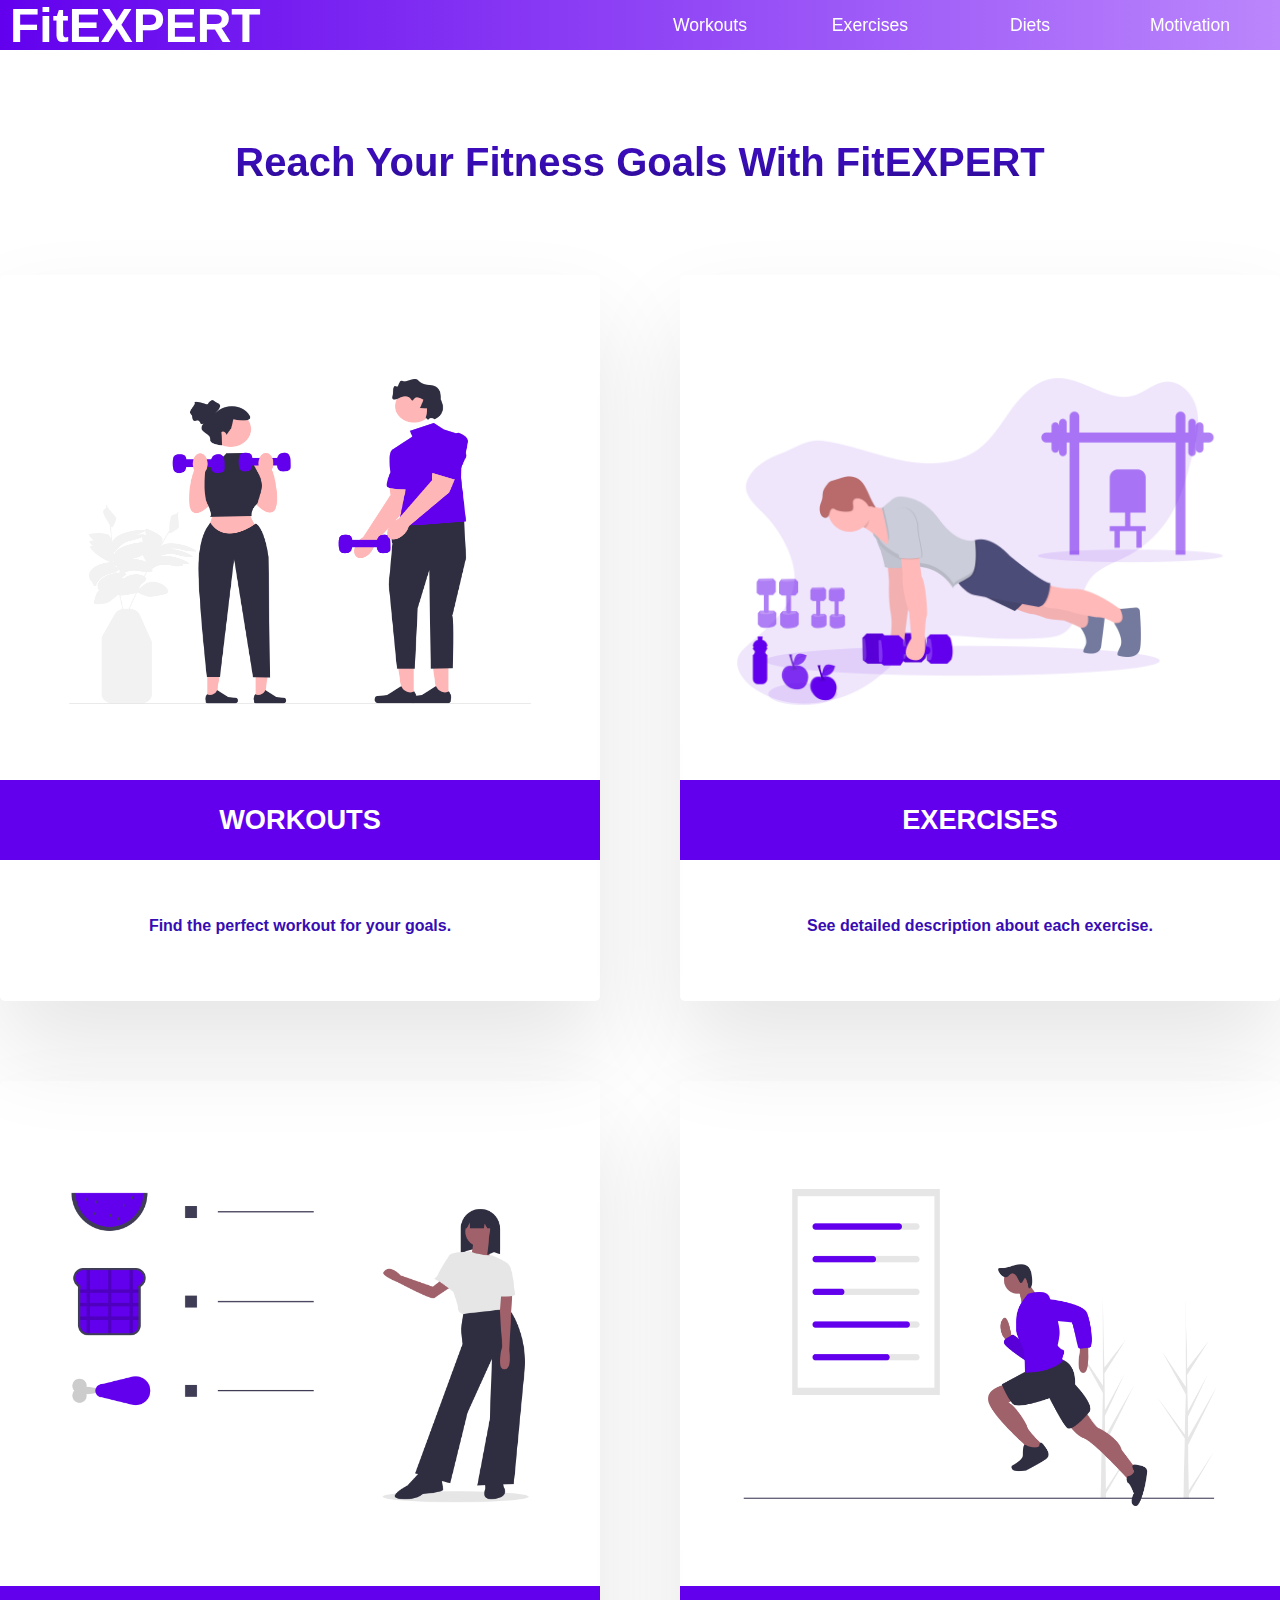
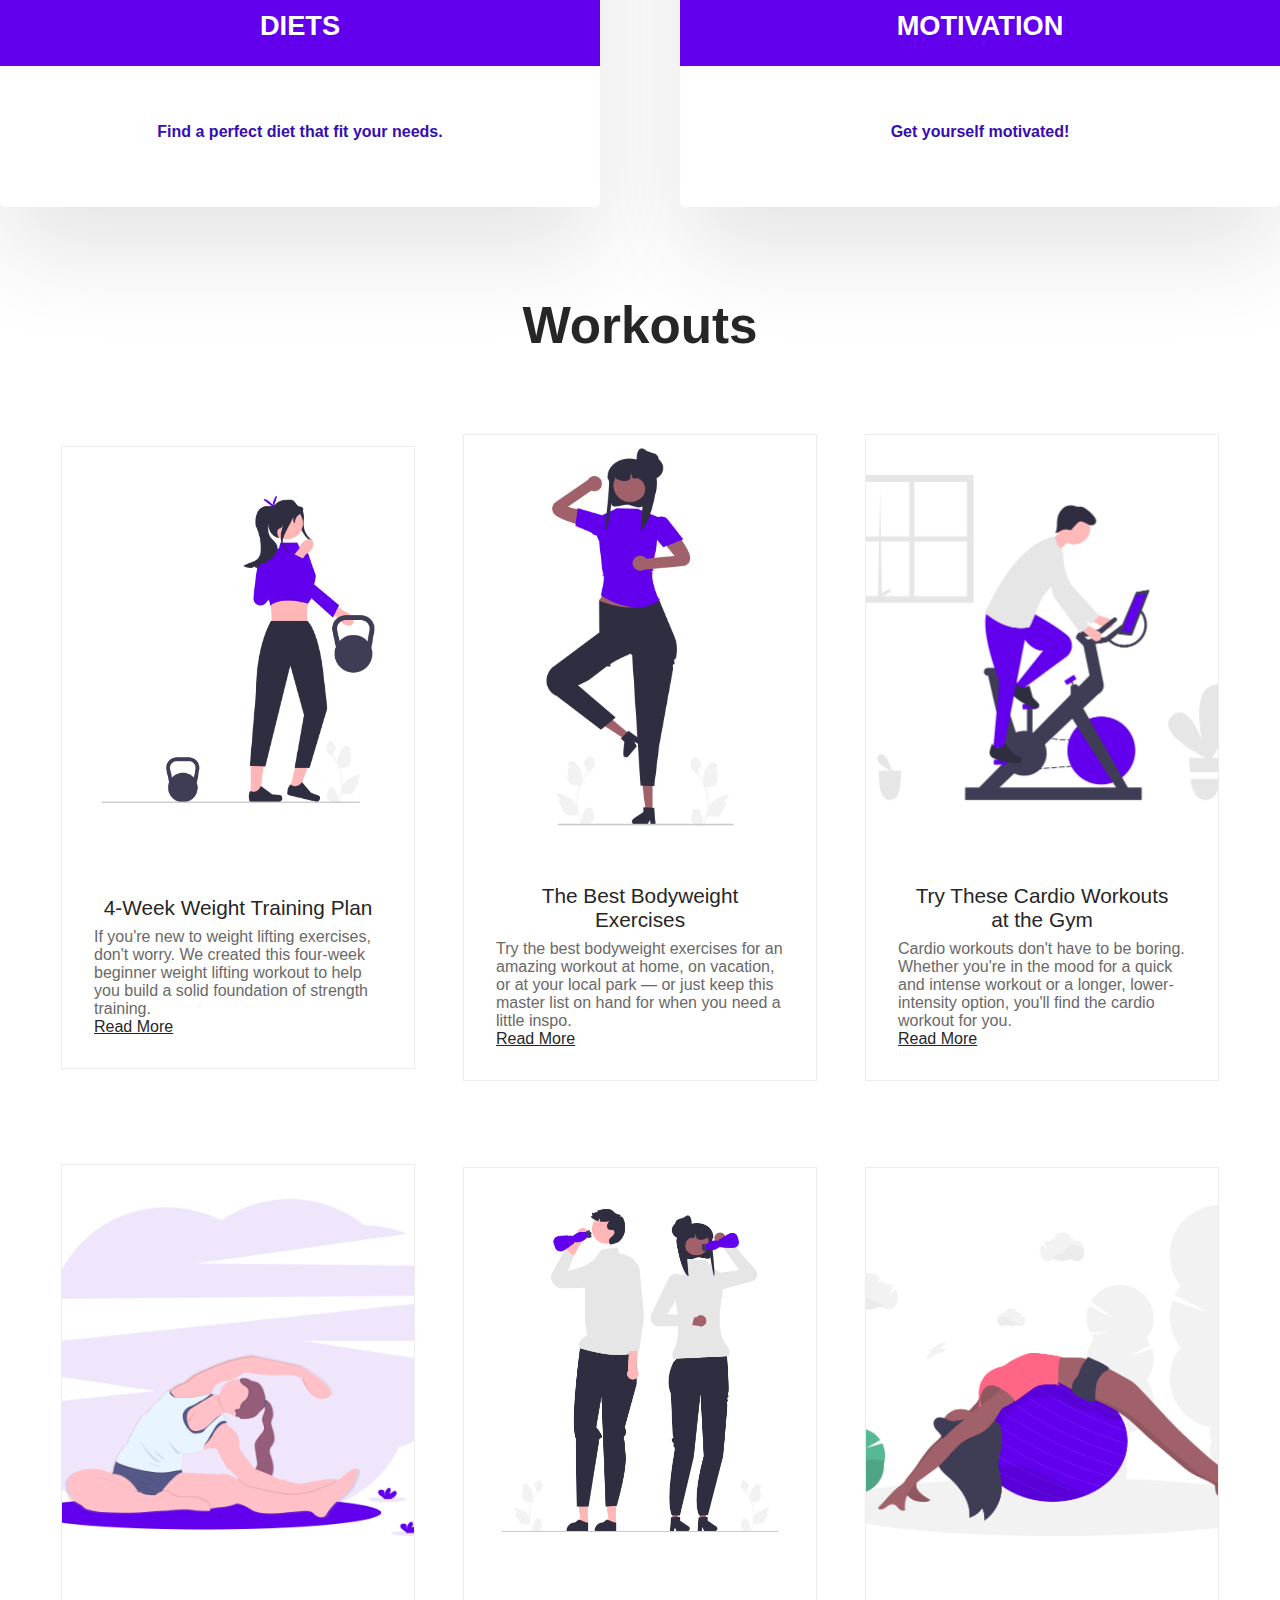
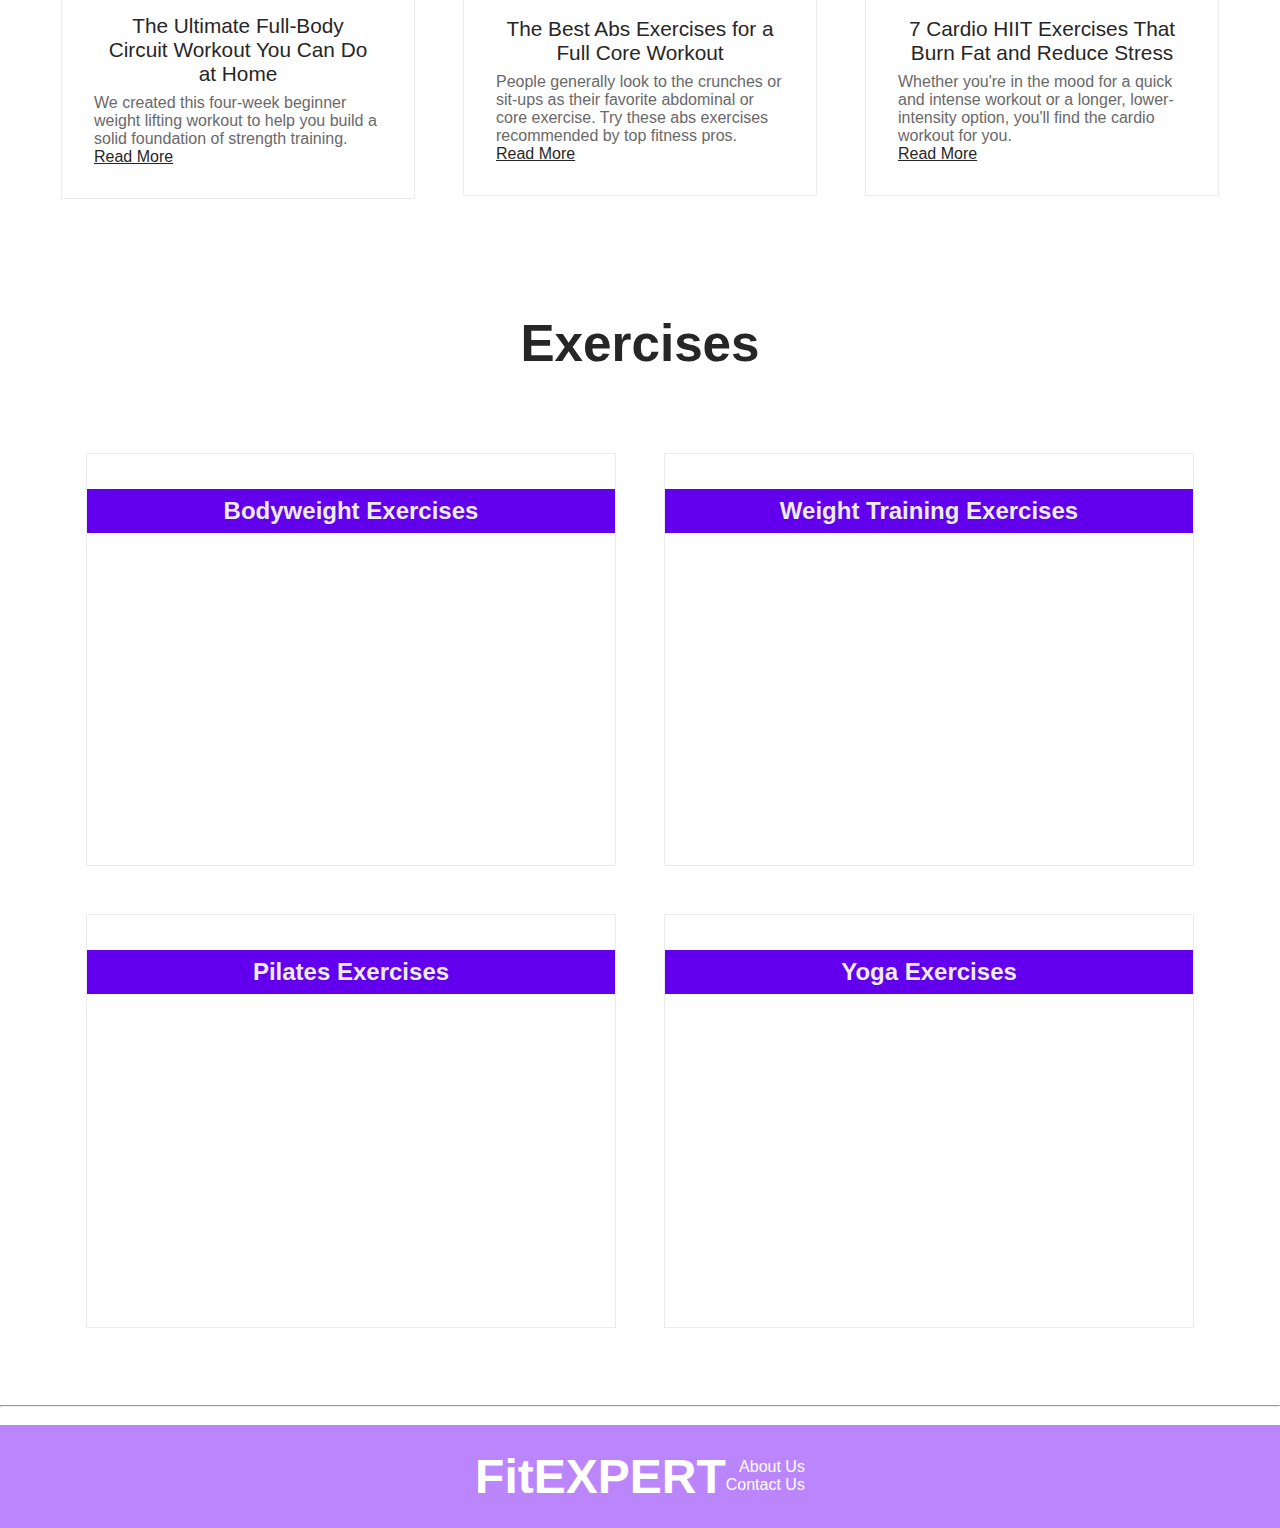
<file: index.html>
<!DOCTYPE html>
<html lang="en">
<head>
    <meta charset="UTF-8">
    <meta http-equiv="X-UA-Compatible" content="IE=edge">
    <meta name="viewport" content="width=device-width, initial-scale=1.0">
    <link rel="stylesheet" href="style.css">
    <link rel="icon" href="/favicon.ico" sizes="any">
    <title>FitEXPERT App</title>
</head>
<body>
    <!--Navbar-->
    <nav class="navbar">
        <div class="navbar_container">
            <a href="index.html" id="navbar_logo">FitEXPERT</a>
            <div class="navbar_toggle" id="mobile-menu">
                <span class="bar"></span>
                <span class="bar"></span>
                <span class="bar"></span>
            </div>
            <ul class="navbar_menu">
                <li class="navbar_item">
                    <a href="#workouts" class="navbar_links">Workouts</a>
                </li>
                <li class="navbar_item">
                    <a href="#exercises" class="navbar_links">Exercises</a>
                </li>
                <li class="navbar_item">
                    <a href="#diets" class="navbar_links">Diets</a>
                </li>
                <li class="navbar_item">
                    <a href="#motivation" class="navbar_links">Motivation</a>
                </li>
            </ul>
        </div>
    </nav>

    <!--Content-->
    <h1 class="title">Reach Your Fitness Goals With FitEXPERT</h1>

    <div class="content">
        <div class="content_container">
            <div class="box" id="box">
                <img src="images/fitness1.png" alt="workouts">
                <div class="box_content">
                <a href="#workouts" id="links">Workouts</a>
                <p class="box_text">Find the perfect workout for your goals.</p>
            </div>
        </div>
        </div>
        <div class="content_container">
            <div class="box" id="box">
                <img src="images/fitness2.png" alt="exercises">
                <div class="box_content">
                <a href="#exercises" id="links">Exercises</a>
                <p class="box_text">See detailed description about each exercise.</p>
            </div>
        </div>
        </div>
        <div class="content_container">
            <div class="box" id="box">
                <img src="images/fitness4.png" alt="diets">
                <div class="box_content">
                <a href="#diets" id="links">Diets</a>
                <p class="box_text">Find a perfect diet that fit your needs.</p>
            </div>
        </div>
        </div>
        <div class="content_container">
            <div class="box" id="box">
                <img src="images/fitness3.png" alt="motivation">
                <div class="box_content">
                <a href="#motivation" id="links">Motivation</a>
                <p class="box_text">Get yourself motivated!</p>
            </div>
        </div>
        </div>
    </div>   

    <!--Workouts-->

    <div class="workouts" id="workouts">
        <h1 class="workouts">Workouts</h1>
        <div class="workouts_box">
            <div class="workouts_img">
                <img src="images/fitness5.png" alt="fitness">
            </div>
            <div class="workouts_text">
                <a href="#" class="workouts_title">4-Week Weight Training Plan</a>
                <p>If you're new to weight lifting exercises, don't worry. 
                    We created this four-week beginner weight lifting workout 
                    to help you build a solid foundation of strength training.</p>
                    <a href="#">Read More</a>
            </div>
        </div>
        <div class="workouts_box">
            <div class="workouts_img">
                <img src="images/fitness6.png" alt="fitness">
            </div>
            <div class="workouts_text">
                <a href="#" class="workouts_title">The Best Bodyweight Exercises</a>
                <p>Try the best bodyweight exercises for an amazing workout at home, 
                    on vacation, or at your local park — or just keep this master list on hand for when you need a little inspo.</p>
                    <a href="#">Read More</a>
            </div>
        </div>
        <div class="workouts_box">
            <div class="workouts_img">
                <img src="images/fitness7.png" alt="fitness">
            </div>
            <div class="workouts_text">
                <a href="#" class="workouts_title">Try These Cardio Workouts at the Gym</a>
                <p>Cardio workouts don't have to be boring. 
                    Whether you're in the mood for a quick and intense workout or a longer, lower-intensity option, you'll find the cardio workout for you.</p>
                <a href="#">Read More</a>
            </div>
        </div>
    </div>

    <div class="workouts" id="workouts">
        <div class="workouts_box">
            <div class="workouts_img">
                <img src="images/fitness8.png" alt="fitness">
            </div>
            <div class="workouts_text">
                <a href="#" class="workouts_title">The Ultimate Full-Body Circuit Workout You Can Do at Home</a>
                <p>We created this four-week beginner weight lifting workout 
                    to help you build a solid foundation of strength training.</p>
                    <a href="#">Read More</a>
            </div>
        </div>
        <div class="workouts_box">
            <div class="workouts_img">
                <img src="images/fitness9.png" alt="fitness">
            </div>
            <div class="workouts_text">
                <a href="#" class="workouts_title">The Best Abs Exercises for a Full Core Workout</a>
                <p>People generally look to the crunches or sit-ups as their favorite abdominal or core exercise. Try these abs exercises recommended by top fitness pros.</p>
                    <a href="#">Read More</a>
            </div>
        </div>
        <div class="workouts_box">
            <div class="workouts_img">
                <img src="images/fitness10.png" alt="fitness">
            </div>
            <div class="workouts_text">
                <a href="#" class="workouts_title">7 Cardio HIIT Exercises That Burn Fat and Reduce Stress</a>
                <p>Whether you're in the mood for a quick and intense workout or a longer, lower-intensity option, you'll find the cardio workout for you.</p>
                <a href="#">Read More</a>
            </div>
        </div>
    </div>

    <!--Exercises-->

    <div class="exercises" id="exercises">
        <h1 class="exercises">Exercises</h1>
        <div class="exercises_box">
            <h2 class="exercises">Bodyweight Exercises</h2>
            <div class="exercises_video">
                <iframe width="480" height="300" src="https://www.youtube.com/embed/ztE3o4TFLeU" title="YouTube video player" frameborder="0" allow="accelerometer; autoplay; clipboard-write; encrypted-media; gyroscope; picture-in-picture" allowfullscreen></iframe>
            </div>
        </div>
        <div class="exercises_box">
            <h2 class="exercises">Weight Training Exercises</h2>
            <div class="exercises_video">
                <iframe width="480" height="300" src="https://www.youtube.com/embed/xoUHMebjFSs" title="YouTube video player" frameborder="0" allow="accelerometer; autoplay; clipboard-write; encrypted-media; gyroscope; picture-in-picture" allowfullscreen></iframe>
            </div>
        </div>
        <div class="exercises_box">
            <h2 class="exercises">Pilates Exercises</h2>
            <div class="exercises_video">
                <iframe width="480" height="300" src="https://www.youtube.com/embed/K-PpDkbcNGo" title="YouTube video player" frameborder="0" allow="accelerometer; autoplay; clipboard-write; encrypted-media; gyroscope; picture-in-picture" allowfullscreen></iframe>
            </div>
        </div>
        <div class="exercises_box">
            <h2 class="exercises">Yoga Exercises</h2>
            <div class="exercises_video">
                <iframe width="480" height="300" src="https://www.youtube.com/embed/Eml2xnoLpYE" title="YouTube video player" frameborder="0" allow="accelerometer; autoplay; clipboard-write; encrypted-media; gyroscope; picture-in-picture" allowfullscreen></iframe>
            </div>
        </div>
    </div>

    <br>
    <hr>
    <br>

    <!--Footer-->

    <div class="footer">
        <div class="logo">
            <a href="index.html" id="navbar_logo">FitEXPERT</a>
        </div>
        <div class="links">
            <a href="#aboutus" class="footer_links">About Us</a>
            <a href="#contact" class="footer_links">Contact Us</a> 
        </div>
    </div>
    
            

     
   
    <script src="app.js"></script>
</body>
</html>
</file>
<file: style.css>
html {
    box-sizing: border-box;
}

* {
    font-family: 'Segoe UI', Tahoma, Geneva, Verdana, sans-serif;
    margin: 0;
    padding: 0;
    scroll-behavior: smooth;
}

.navbar {
    background: #6200EE;  
    background: -webkit-linear-gradient(to right, #6200EE, #BB86fc); 
    background: linear-gradient(to right, #6200EE, #BB86fc);
    height: 50px;
    display: flex;
    justify-content: center;
    align-items: center;
    font-size: 1.1rem;
    position: sticky;
    top: 0;
    z-index: 999;
}

.navbar_container {
    display: flex;
    justify-content: space-between;
    height: 80px;
    z-index: 1;
    width: 100%;
    max-width: 1350px;
    margin: 0 auto;
    padding: 0 10px;
}

#navbar_logo {
    color: #fff;
    display: flex;
    align-items: center;
    cursor: pointer;
    text-decoration: none;
    font-size: 3rem;
    font-family:'Gill Sans', 'Gill Sans MT', Calibri, 'Trebuchet MS', sans-serif;
    font-weight: 900;
}

.navbar_menu {
    display: flex;
    align-items: center;
    list-style: none;
}

.navbar_item {
    height: 60px;
}

.navbar_links {
    width: 100%;
    color: #fff;
    display: flex;
    align-items: center;
    justify-content: center;
    width: 10rem;
    text-decoration: none;
    height: 100%;
    transition: all 0.3s ease;
}

.navbar_links:hover {
    color: #370DB3;
    transition: all 0.4s ease;
}

@media screen and (max-width: 960px) {
    .navbar_container {
        display: flex;
        justify-content: space-between;
        height: 50px;
        z-index: 1;
        width: 100%;
        max-width: 1300px;
        padding: 0;
    }
    
    .navbar_menu {
        display: grid;
        grid-template-columns: auto;
        margin: 0;
        width: 100%;
        position: absolute;
        top: -1000px;
        opacity: 1;
        transition: all 0.5s ease;
        z-index: -1;
    }

    .navbar_menu.active {
        background: #6200EE;  
        background: -webkit-linear-gradient(to right, #6200EE, #BB86fc); 
        background: linear-gradient(to right, #6200EE, #BB86fc);
        background-size: 100%;
        top: 100%;
        opacity: 1;
        transition: all 0.5s ease;
        z-index: 99;
        height: 50vh;
        font-size: 1.8rem;
    }

    #navbar_logo {
        width: 100%;
        justify-content: center;
        align-items: center;
    }

    .navbar_toggle .bar {
        width: 25px;
        height: 3px;
        margin: 5px auto;
        transition: all 0.3 ease-in-out;
        background: #fff;
    }

    .navbar_item {
        width: 100%;
    }

    .navbar_links {
        text-align: center;
        width: 100%;
        display: table;
        font-size: 1.3rem;
    }

    #mobile-menu {
        position: absolute;
        top: 20%;
        right: 5%;
        transform: translate(5%, 20%);
    }

    .navbar_toggle .bar {
        display: block;
        cursor: pointer;
    }

    #mobile-menu.is-active .bar:nth-child(2) {
        opacity: 0;
    }

    #mobile-menu.is-active .bar:nth-child(1) {
        transform: translateY(8px) rotate(45deg)
    }

    #mobile-menu.is-active .bar:nth-child(3) {
        transform: translateY(-8px) rotate(-45deg)
    }
}

@media screen and (max-width: 560px) {
    .navbar_links {
        font-size: 1.2rem;
        font-weight: 500;
        padding: 0;
        width: 100%;
    }

    .navbar_container {
        padding: 0;
        width: 100%;
        margin: 0;
    }

    #navbar_logo {
        font-size: 2.5rem;
        width: 100%;
        display: flex;
        justify-content: center;
        align-items: center;
        padding: 0;
    }

    .navbar_menu.active {
        padding-top: 2rem;
    }
}

.title {
    display: flex;
    justify-content: center;
    align-items: center;
    height: 25vh;
    width: 100%;
    font-weight: 700;
    font-family: 'Segoe UI', Tahoma, Geneva, Verdana, sans-serif;
    font-size: 2.5rem;
    background: linear-gradient(to bottom, #6200EE, #370DB3, black);
    -webkit-background-clip: text;
    -moz-background-clip: text;
    -webkit-text-fill-color: transparent;
    -moz-text-fill-color: transparent;
}
.content {
    display: grid;
    width: 100%;
    grid-gap: 5rem;
    grid-template-columns: repeat(auto-fit, minmax(30rem, 1fr));
    align-items: start;
}

.content_container {
    width: 100%;
    padding: 4rem 0;
    border-radius: 0.3rem;
    overflow: hidden;
    box-shadow: 0 3rem 6rem rgba(0, 0, 0, 0.1);
}

.box {
    justify-content: center;
    align-items: center;
    padding: 0;
}

.box_content {
    width: 100%;
    justify-content: center;
}

.box_text {
    padding-top: 1.5rem;
    display: flex;
    justify-content: center;
    font-weight: 600;
    width: 100%;
    line-height: 1.3;
    color: #370DB3;
}

.box_btn {
    display: flex;
    height: 3rem;
    width: 4rem;
    border-radius: 4rem;
    background-color: #6200EE;
    font-size: 1rem;
    justify-content: center;
    align-items: center;
}

.box img {
    width: 100%;
    justify-content: center;
    height: 45vh;
}

#links {
    display: flex;
    justify-content: center;
    text-transform: uppercase;
    font-weight: 700;
    width: 100%;
    padding: 1.5rem 0;
    margin: 2rem 0;
    background-color: #6200EE;
    color: #fff;
    font-size: 1.7rem;
    text-decoration: none;
    color: #fff;
}

#links:hover {
    background-color: #BB86fc;
    cursor: pointer;
}

@media screen and (max-width: 760px) {
    .title {
        text-align: center;
        justify-content: center;
        font-size: 1.3rem;
        align-items: center;
        height: 15vh;
    }

    #links {
        width: 100%;
        align-items: center;
        justify-content: center;
        font-size: 1.2rem;
        padding: 1.2rem 0;
    }

    .box_text {
        padding-top: 0.1rem;
        font-size: 1.2rem;
    }

    .content_container {
        padding: 0;
        margin: auto;
    }

    .content {
        width: 100%;
        grid-template-columns: none;
    }
}

@media screen and (max-width: 1060px) {
    .title {
        justify-content: center;
        font-size: 1.5rem;
        align-items: center;
        height: 15vh;
    }

    #links {
        width: 100%;
        font-size: 1.3rem;
        padding: 1.2rem 0;
    }

    .content {
        width: 100%;
        grid-template-columns: none;
    }
}

@media screen and (max-width: 560px) {
    .title {
        justify-content: center;
        font-size: 1.3rem;
        align-items: center;
        text-align: center;
        height: 15vh;
    }

    #links {
        width: 100%;
        font-size: 1.3rem;
        padding: 1.3rem 0;
    }

    .content_container {
        padding: 0;
    }

    .content {
        width: 100%;
        grid-template-columns: none;
    }

    .content_container {
        padding-bottom: 2rem;
    }

    .box_text {
        width: 100%;
        padding: 0.5rem 0;
        font-size: 1.2rem;
    }

}

@media screen and (max-width: 960px) {
    .content {
        display: grid;
        -ms-grid-column-align: center;
        width: 100%;
        padding: 0;
        grid-template-columns: none;
    }

    .box_text {
        width: 100%;
        padding: 0;
        font-size: 1.2rem;
    }

    #links {
        width: 100%;
        font-size: 1.5rem;
        padding: 1.5rem 0;
    }

    .title {
        font-size: 2rem;
        width: 100%;
        padding-bottom: 2.5rem;
    }
}

@media screen and (max-width: 420px) {
    .title {
        display: flex;
        flex-wrap: wrap;
        text-align: center;
        justify-content: center;
        font-size: 1.15rem;
        padding-bottom: 1.5rem;
    }

    .box_text {
        width: 100%;
        font-size: 0.90rem;
    }

    .content_container {
        padding-bottom: 2rem;
    }
}

.workouts {
    display: flex;
    justify-content: center;
    align-items: center;
    margin: 2.2rem 0;
    flex-wrap: wrap;
}

.workouts_box {
    width: 22rem;
    border: 1px solid #ececec;
    margin: 1.5rem;
}

.workouts_img {
    width: 100%;
    height: auto;
}

.workouts_img img {
    width: 100%;
    height: 45vh;
    object-fit: cover;
    object-position: center;
}

.workouts h1 {
    display: flex;
    justify-content: center;
    font-size: 3.2rem;
    font-weight: 700;
    color: rgb(39, 38, 38);
    width: 100%;
    padding: 1.2rem 0;
}

.workouts_text {
    padding: 2rem;
    display: flex;
    flex-direction: column;
}

.workouts_title {
    font-size: 1.3rem;
    font-weight: 500;
    color: rgb(39, 38, 38);
    text-decoration: none;
    padding: 0.5rem 0.5rem;
    text-align: center;
}

.workouts_title:hover {
    color: #370DB3;
    transition: all ease 0.3s;
}

.workouts_text p {
    color:dimgray;
}

.workouts_text a {
    color: rgb(39, 38, 38);
}

.workouts_text a:hover {
    color: #370DB3;
    transition: all ease 0.3s;
}

.footer {
    display: flex;
    padding: 1.5rem 0;
    align-items: center;
    justify-content: center;
    flex-wrap: wrap;
    background-color: #BB86fc;
}

.footer_links {
    display: flex;
    text-decoration: none;
    color: #fff;
    justify-content: right;
}

.footer_links:hover {
    color: #370DB3;
    transition: all ease 0.5s;
}

.exercises h1 {
    display: flex;
    justify-content: center;
    font-size: 3.2rem;
    font-weight: 700;
    color: rgb(39, 38, 38);
    width: 100%;
    padding: 1.3rem 0;
}

.exercises {
    display: flex;
    justify-content: center;
    align-items: center;
    margin: 2.2rem 0;
    flex-wrap: wrap;
}

.exercises_box {
    width: 33rem;
    border: 1px solid #ececec;
    margin: 1.5rem;
}

.exercises_video {
    position: relative;
    width: 100%;
    padding-bottom: 56.25%;
    height: 0;
}

.exercises_video iframe {
    position: absolute;
    top: 0;
    left: 0;
    width: 100%;
    height: 100%;
}

.exercises h2 {
    width: 100%;
    background-color: #6200EE;
    padding: 0.5rem 0;
    color: #ececec;
}

#motivation_title {
    display: flex;
    justify-content: center;
    font-size: 3.2rem;
    font-weight: 700;
    color: rgb(39, 38, 38);
    width: 100%;
    padding: 1.3rem 0;
}
.motivation {
    justify-content: center;
    width: 100%;
    margin: 1rem 1.3rem;
}

.motivation_box {
    width: 100%;
    display: inline;
    justify-content: center;
}

.motivation img {
    object-fit: cover;
    object-position: center;
    height: 20rem;
    width: 23rem;
    padding: 1rem 0;
    filter: grayscale(95%);
    transition: 0.7s;
    cursor: pointer;
}

.motivation img:hover {
    filter: grayscale(0);
}

@media screen and (max-width: 760px) {
    .motivation_box {
        width: 100%;
        display: flex;
        justify-content: center;
    }

    .motivation img {
        justify-content: center;
    }

    .motivation {
        margin: 0;
    }

    .exercises h1 {
        padding: 1rem 0;
    }

    .exercises {
        margin: 0;
    }
}

@media screen and (max-width: 960px) {
    .motivation_box {
        display: inline-flex;
        justify-content: center;
    }

    .motivation {
        margin: 0;
    }
}

@media screen and (max-width: 1096px) {
    .motivation {
        width: 100%;
        justify-content: center;
        margin: 0;
        display: inline;
    }

    .motivation_box {
        display: inline;
        width: 100%;
        justify-content: center;
    }

    .motivation img {
        justify-content: center;
        object-fit: cover;
        object-position: center;
    }
}

@media screen and (max-width: 560px) {
    .motivation {
        display: flex;
        flex-direction: column;
        justify-content: center;
    }

    .motivation_box {
        display: flex;
        justify-content: center;
        align-items: center;
    }

    .motivation img {
        justify-content: center;
        object-fit: cover;
        object-position: center;
    }

    #motivation_title {
        justify-content: center;
        align-items: center;
    }

    .motivation img {
        width: 100%;
        object-fit: cover;
        object-position: center;
    }
}
</file>
